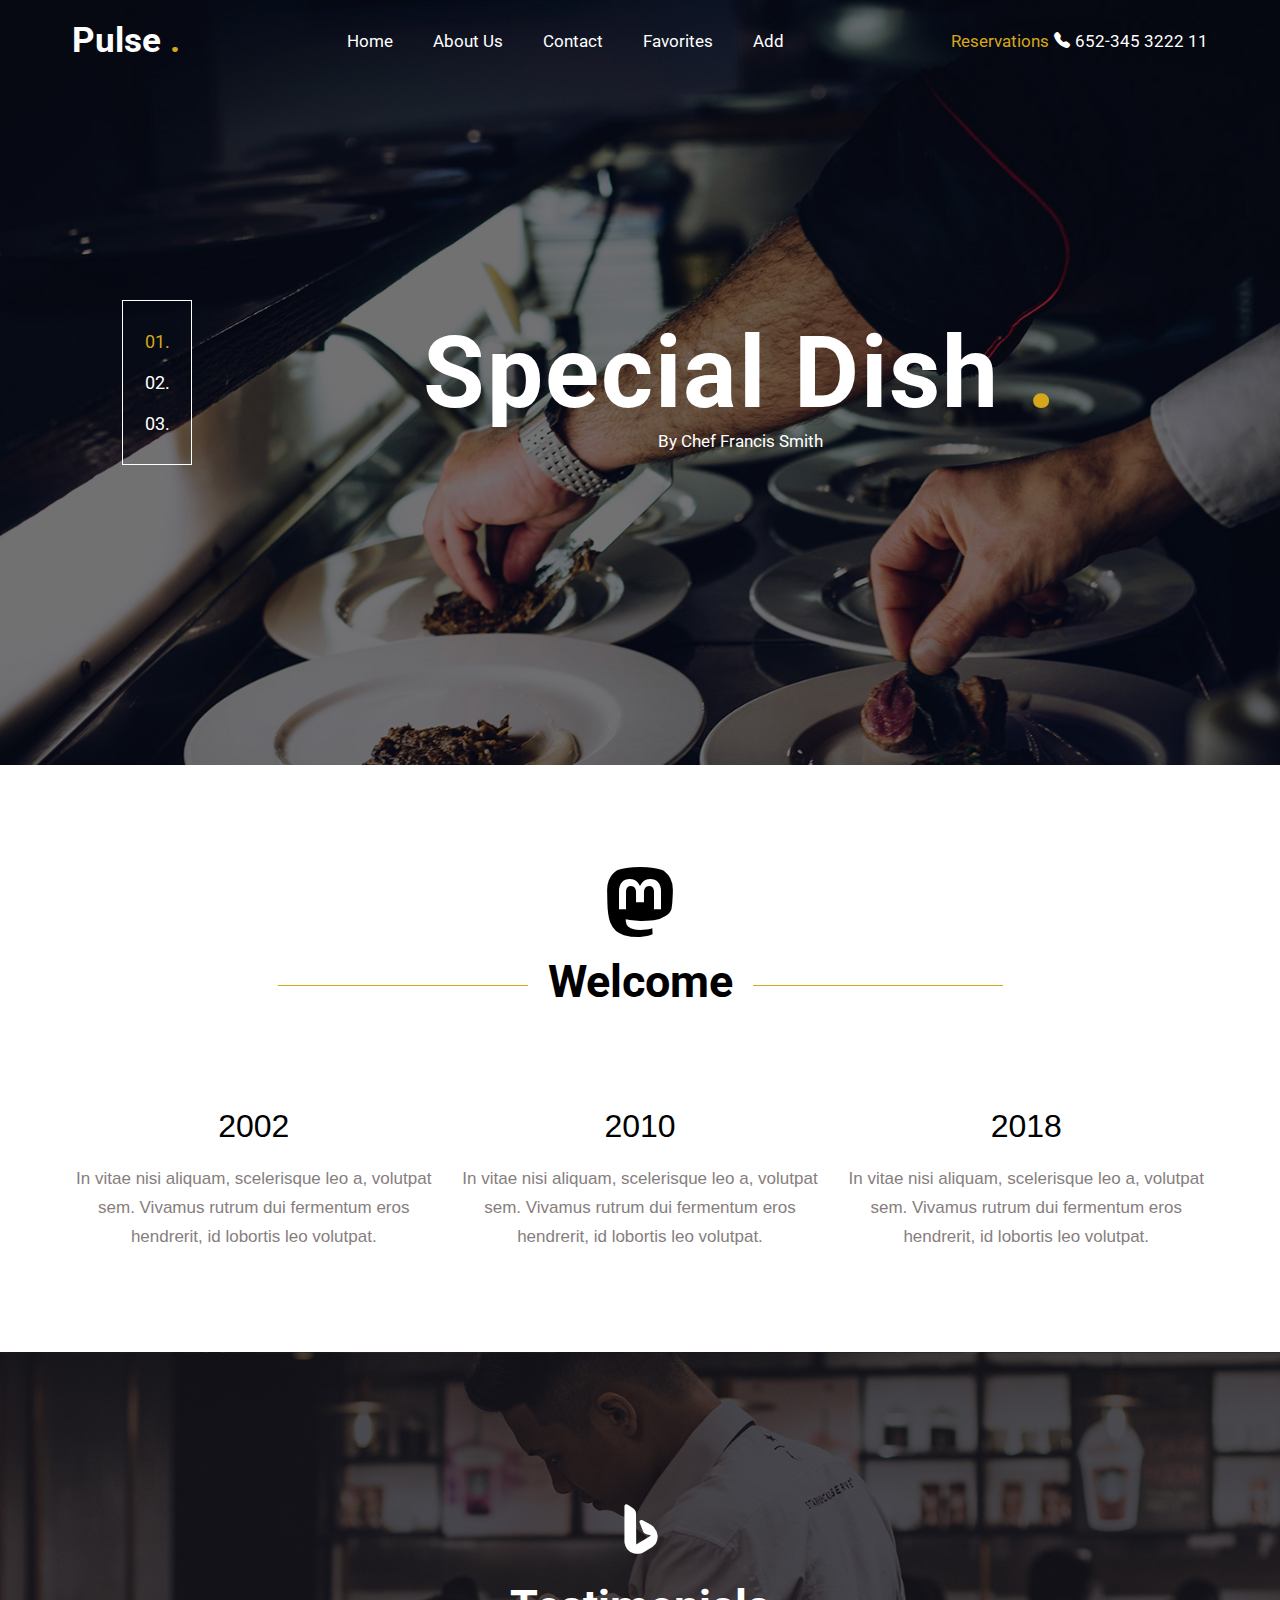
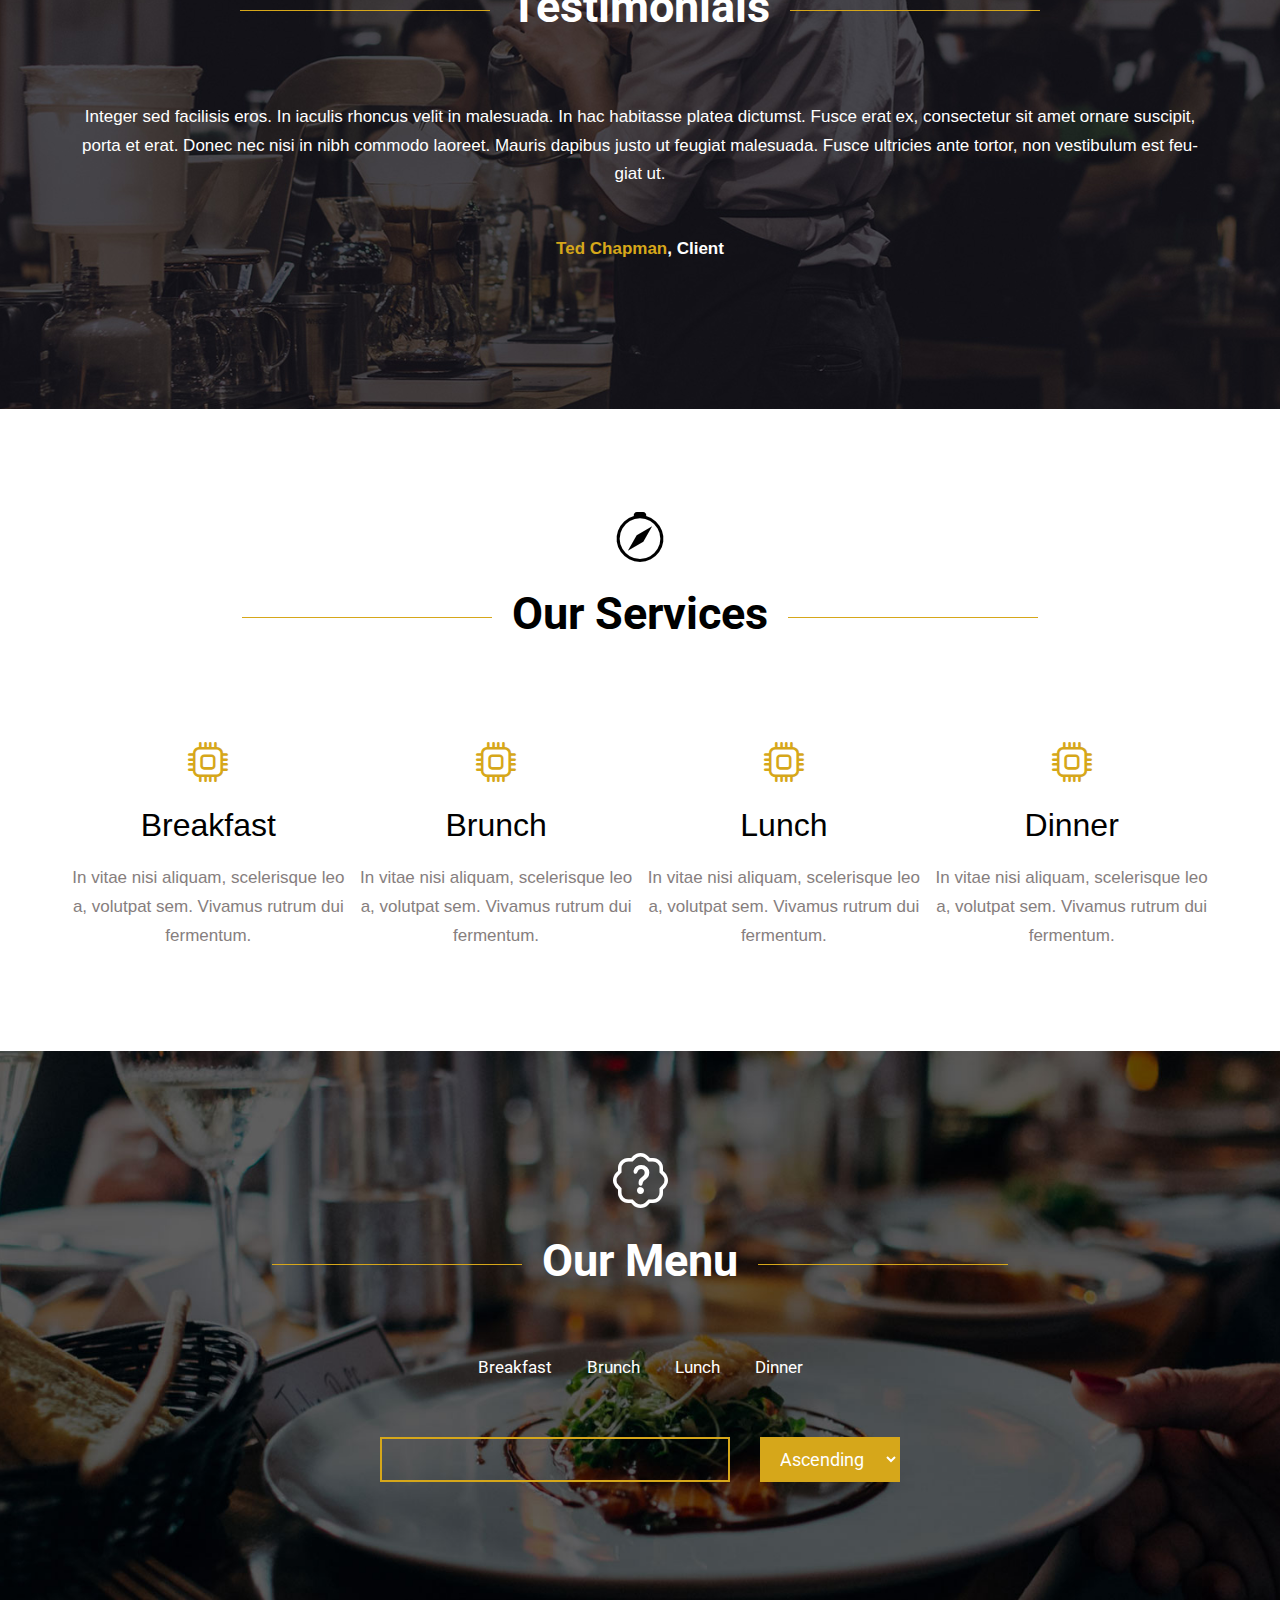
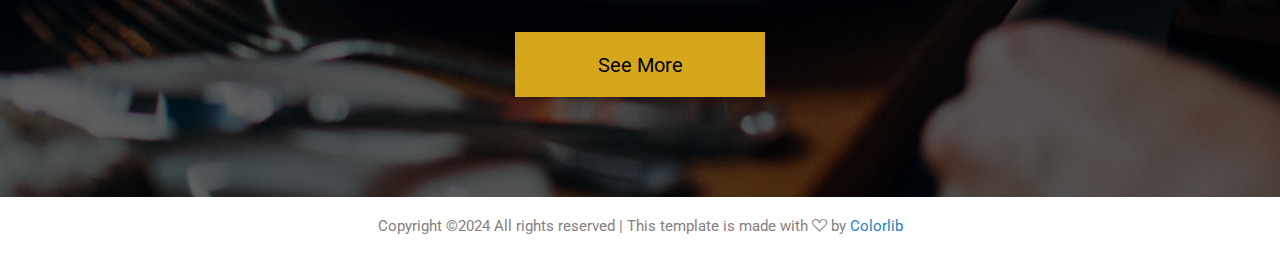
<file: index.html>
<!DOCTYPE html>
<html lang="en">
<head>
    <meta charset="UTF-8">
    <meta http-equiv="X-UA-Compatible" content="IE=edge">
    <meta name="viewport" content="width=device-width, initial-scale=1.0">
    <title>Pulse</title>
    <link rel="preconnect" href="https://fonts.googleapis.com">
    <link rel="preconnect" href="https://fonts.gstatic.com" crossorigin>
    <link href="https://fonts.googleapis.com/css2?family=Roboto:wght@400&display=swap" rel="stylesheet">
    <link rel="stylesheet" href="https://cdn.jsdelivr.net/npm/bootstrap-icons@1.11.3/font/bootstrap-icons.min.css">
    <link rel="stylesheet" href="./assets/css/style.css">
</head>
<body>
    <!-- --Navbar-- -->
    <nav>
        <div class="container">
            <div class="navbar">
                <h2>Pulse <span>.</span></h2>
                <ul>
                    <li><a href="./index.html">Home</a></li>
                    <li><a href="#">About Us</a></li>
                    <li><a href="#">Contact</a></li>
                    <li><a href="#">Favorites</a></li>
                    <li><a href="./add.html">Add</a></li>
                </ul>
                <div class="reserv">
                    <span>Reservations</span>
                    <i class="bi bi-telephone-fill"></i>
                    <p>652-345 3222 11</p>
                </div>
                <div class="i"><i class="bi bi-list" id="list"></i></div>
            </div>
        </div>
    </nav>

    <!-- --Section 1-- -->
    <section class="sect1">
        <div class="container">
            <div class="pulse">
                <div class="number">
                    <p><span>01.</span></p>
                    <p>02.</p>
                    <p>03.</p>
                </div>
                <div class="special">
                    <h1>Special Dish <span>.</span></h1>
                    <p>By Chef Francis Smith</p>
                </div>
            </div>
        </div>
    </section>

    <!-- --Section 2-- -->
    <section class="sect2">
        <div class="container">
            <div class="welcome">
                <i class="bi bi-mastodon"></i>
                <h2>Welcome</h2>
            </div>
            <div class="year">
                <div class="month">
                    <h3>2002</h3>
                    <p>In vitae nisi aliquam, scelerisque leo a, volutpat sem. Vivamus rutrum dui fermentum eros hendrerit, id lobortis leo volutpat.</p>
                </div>
                <div class="month">
                    <h3>2010</h3>
                    <p>In vitae nisi aliquam, scelerisque leo a, volutpat sem. Vivamus rutrum dui fermentum eros hendrerit, id lobortis leo volutpat.</p>
                </div>
                <div class="month">
                    <h3>2018</h3>
                    <p>In vitae nisi aliquam, scelerisque leo a, volutpat sem. Vivamus rutrum dui fermentum eros hendrerit, id lobortis leo volutpat.</p>
                </div>
            </div>
        </div>
    </section>

    <!-- --Section 3-- -->
    <section class="sect3">
        <div class="container">
            <div class="testimonal">
                <i class="bi bi-bing"></i>
                <h2>Testimonials</h2>
                <p>Integer sed facilisis eros. In iaculis rhoncus velit in malesuada. In hac habitasse platea dictumst. Fusce erat ex, consectetur sit amet ornare suscipit, porta et erat. Donec nec nisi in nibh commodo laoreet. Mauris dapibus justo ut feugiat malesuada. Fusce ultricies ante tortor, non vestibulum est feu-giat ut.</p>
                <h6><span>Ted Chapman</span>, Client</h6>
            </div>
        </div>
    </section>

    <!-- --Section 4-- -->
    <section class="sect4">
        <div class="container">
            <div class="services">
                <i class="bi bi-compass"></i>
                <h2>Our Services</h2>
            </div>
            <div class="food">
                <div class="lunch">
                    <i class="bi bi-cpu"></i>
                    <h3>Breakfast</h3>
                    <p>In vitae nisi aliquam, scelerisque leo a, volutpat sem. Vivamus rutrum dui fermentum.</p>
                </div>
                <div class="lunch">
                    <i class="bi bi-cpu"></i>
                    <h3>Brunch</h3>
                    <p>In vitae nisi aliquam, scelerisque leo a, volutpat sem. Vivamus rutrum dui fermentum.</p>
                </div>
                <div class="lunch">
                    <i class="bi bi-cpu"></i>
                    <h3>Lunch</h3>
                    <p>In vitae nisi aliquam, scelerisque leo a, volutpat sem. Vivamus rutrum dui fermentum.</p>
                </div>
                <div class="lunch">
                    <i class="bi bi-cpu"></i>
                    <h3>Dinner</h3>
                    <p>In vitae nisi aliquam, scelerisque leo a, volutpat sem. Vivamus rutrum dui fermentum.</p>
                </div>
            </div>
        </div>
    </section>

    <!-- --Section 5-- -->
    <section class="sect5">
        <div class="container">
            <div class="menu">
                <i class="bi bi-patch-question"></i>
                <h2>Our Menu</h2>
                <ul>
                    <li>Breakfast</li>
                    <li>Brunch</li>
                    <li>Lunch</li>
                    <li>Dinner</li>
                </ul>
            </div>
            <div class="input">
                <input type="search">
                <select name="sort" id="sort">
                    <option value="asc">Ascending</option>
                    <option value="dsc">Descending</option>
                    <option value="def">Default</option>
                </select>
            </div>
            <div class="egg">
            </div>
            <div class="see">
                <button>See More</button>
            </div>
        </div>
    </section>

    <!-- --Footer-- -->
    <footer>
        <div class="container">
            <div class="copy">
                <p>Copyright ©2024 All rights reserved | This template is made with <i class="bi bi-suit-heart"></i> by <a href="#">Colorlib</a></p>
            </div>
        </div>
    </footer>

    <script src="./assets/js/script.js"></script>
</body>
</html>
</file>
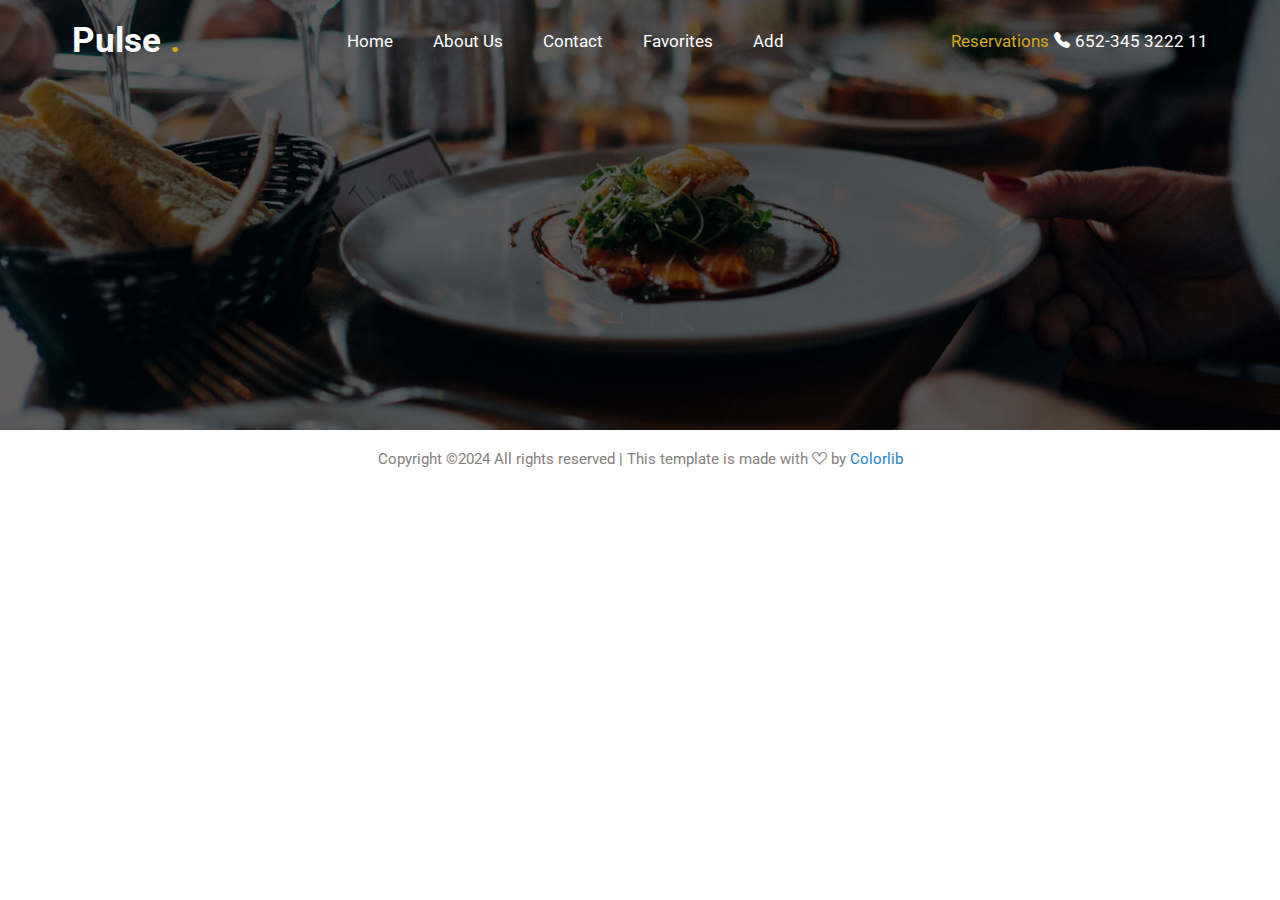
<file: details.html>
<!DOCTYPE html>
<html lang="en">
<head>
    <meta charset="UTF-8">
    <meta http-equiv="X-UA-Compatible" content="IE=edge">
    <meta name="viewport" content="width=device-width, initial-scale=1.0">
    <title>Details Pulse</title>
    <link rel="preconnect" href="https://fonts.googleapis.com">
    <link rel="preconnect" href="https://fonts.gstatic.com" crossorigin>
    <link href="https://fonts.googleapis.com/css2?family=Roboto:wght@400&display=swap" rel="stylesheet">
    <link rel="stylesheet" href="https://cdn.jsdelivr.net/npm/bootstrap-icons@1.11.3/font/bootstrap-icons.min.css">
    <link rel="stylesheet" href="./assets/css/style.css">
</head>
<body>
     <!-- --Navbar-- -->
     <nav>
        <div class="container">
            <div class="navbar">
                <h2>Pulse <span>.</span></h2>
                <ul>
                    <li><a href="./index.html">Home</a></li>
                    <li><a href="#">About Us</a></li>
                    <li><a href="#">Contact</a></li>
                    <li><a href="#">Favorites</a></li>
                    <li><a href="./add.html">Add</a></li>
                </ul>
                <div class="reserv">
                    <span>Reservations</span>
                    <i class="bi bi-telephone-fill"></i>
                    <p>652-345 3222 11</p>
                </div>
                <div class="i"><i class="bi bi-list"></i></div>
            </div>
        </div>
    </nav>

    <!-- --Details-- -->
    <div class="details">
        
    </div>

     <!-- --Footer-- -->
     <footer>
        <div class="container">
            <div class="copy">
                <p>Copyright ©2024 All rights reserved | This template is made with <i class="bi bi-suit-heart"></i> by <a href="#">Colorlib</a></p>
            </div>
        </div>
    </footer>

    <script src="./assets/js/details.js"></script>
</body>
</html>
</file>
<file: assets/css/style.css>
* {
  margin: 0;
  padding: 0;
  box-sizing: border-box;
}

.container {
  width: 100%;
  padding: 0 32px;
  max-width: 1200px;
  margin: auto;
}

nav {
  width: 100%;
  padding: 20px 0;
  position: absolute;
}
nav .navbar {
  display: flex;
  justify-content: space-between;
  align-items: center;
}
nav .navbar h2 {
  font-family: "Roboto", sans-serif;
  font-size: 35px;
  color: white;
}
nav .navbar h2 span {
  color: rgb(214, 167, 26);
}
nav .navbar ul {
  display: flex;
  align-items: center;
  gap: 40px;
}
nav .navbar ul li {
  list-style-type: none;
  font-family: "Roboto", sans-serif;
  font-size: 17px;
}
nav .navbar ul li a {
  text-decoration: none;
  color: white;
  transition: all 0.5s ease;
}
nav .navbar ul li a:hover {
  color: rgb(214, 167, 26);
}
nav .navbar .reserv {
  display: flex;
  align-items: center;
  gap: 5px;
}
nav .navbar .reserv span {
  font-family: "Roboto", sans-serif;
  font-size: 17px;
  color: rgb(214, 167, 26);
}
nav .navbar .reserv i {
  color: white;
}
nav .navbar .reserv p {
  font-family: "Roboto", sans-serif;
  font-size: 17px;
  color: white;
}
nav .navbar .i {
  display: none;
}
nav .navbar .i i {
  display: none;
  font-size: 45px;
  color: white;
  cursor: pointer;
}

.sect1 {
  width: 100%;
  padding: 300px 0;
  background-image: url("../images/slider-1.jpg");
  background-size: cover;
  background-position: center;
  background-repeat: no-repeat;
}
.sect1 .pulse {
  display: flex;
  justify-content: space-between;
  align-items: center;
}
.sect1 .pulse .number {
  width: 70px;
  padding: 30px 15px;
  border: 1px solid white;
  display: flex;
  justify-content: center;
  align-items: center;
  flex-direction: column;
  gap: 20px;
  margin-left: 50px;
}
.sect1 .pulse .number p {
  font-family: "Roboto", sans-serif;
  font-size: 18px;
  color: white;
}
.sect1 .pulse .number p span {
  color: rgb(214, 167, 26);
}
.sect1 .pulse .special {
  display: flex;
  justify-content: center;
  align-items: center;
  flex-direction: column;
  margin-right: 150px;
}
.sect1 .pulse .special h1 {
  font-family: "Roboto", sans-serif;
  font-size: 100px;
  color: white;
  letter-spacing: 2px;
}
.sect1 .pulse .special h1 span {
  color: rgb(214, 167, 26);
}
.sect1 .pulse .special p {
  font-family: "Roboto", sans-serif;
  font-size: 17px;
  color: white;
}

.sect2 {
  width: 100%;
  padding: 100px 0;
}
.sect2 .welcome {
  display: flex;
  justify-content: center;
  align-items: center;
  flex-direction: column;
  gap: 10px;
}
.sect2 .welcome i {
  font-size: 70px;
}
.sect2 .welcome h2 {
  font-family: "Roboto", sans-serif;
  font-size: 45px;
  position: relative;
}
.sect2 .welcome h2::after {
  content: "";
  position: absolute;
  left: -270px;
  top: 30px;
  background-color: rgb(214, 167, 26);
  width: 250px;
  height: 1px;
}
.sect2 .welcome h2::before {
  content: "";
  position: absolute;
  right: -270px;
  top: 30px;
  background-color: rgb(214, 167, 26);
  width: 250px;
  height: 1px;
}
.sect2 .year {
  display: flex;
  justify-content: space-between;
  align-items: center;
  margin-top: 30px;
}
.sect2 .year .month {
  width: 32%;
  margin-top: 70px;
  display: flex;
  justify-content: center;
  align-items: center;
  flex-direction: column;
  gap: 20px;
}
.sect2 .year .month h3 {
  font-family: "Segoe UI", Tahoma, Geneva, Verdana, sans-serif;
  font-size: 32px;
  font-weight: 500;
}
.sect2 .year .month p {
  font-family: "Segoe UI", Tahoma, Geneva, Verdana, sans-serif;
  font-size: 17px;
  text-align: center;
  color: rgb(134, 126, 126);
  font-weight: 500;
  line-height: 1.7;
}

.sect3 {
  width: 100%;
  padding: 150px 0;
  background-image: url("../images/review-bg.jpg");
  background-size: cover;
  background-position: center;
}
.sect3 .testimonal {
  display: flex;
  justify-content: center;
  align-items: center;
  flex-direction: column;
  gap: 20px;
}
.sect3 .testimonal i {
  color: white;
  font-size: 50px;
}
.sect3 .testimonal h2 {
  font-family: "Roboto", sans-serif;
  font-size: 45px;
  position: relative;
  color: white;
}
.sect3 .testimonal h2::after {
  content: "";
  position: absolute;
  left: -270px;
  top: 30px;
  background-color: rgb(214, 167, 26);
  width: 250px;
  height: 1px;
}
.sect3 .testimonal h2::before {
  content: "";
  position: absolute;
  right: -270px;
  top: 30px;
  background-color: rgb(214, 167, 26);
  width: 250px;
  height: 1px;
}
.sect3 .testimonal p {
  font-family: "Segoe UI", Tahoma, Geneva, Verdana, sans-serif;
  font-size: 17px;
  text-align: center;
  color: white;
  font-weight: 500;
  line-height: 1.7;
  margin-top: 50px;
}
.sect3 .testimonal h6 {
  font-family: "Segoe UI", Tahoma, Geneva, Verdana, sans-serif;
  font-size: 17px;
  color: white;
  margin-top: 30px;
}
.sect3 .testimonal h6 span {
  color: rgb(214, 167, 26);
}

.sect4 {
  width: 100%;
  padding: 100px 0;
}
.sect4 .services {
  display: flex;
  justify-content: center;
  align-items: center;
  flex-direction: column;
  gap: 20px;
}
.sect4 .services i {
  font-size: 50px;
}
.sect4 .services h2 {
  font-family: "Roboto", sans-serif;
  font-size: 45px;
  position: relative;
}
.sect4 .services h2::after {
  content: "";
  position: absolute;
  left: -270px;
  top: 30px;
  background-color: rgb(214, 167, 26);
  width: 250px;
  height: 1px;
}
.sect4 .services h2::before {
  content: "";
  position: absolute;
  right: -270px;
  top: 30px;
  background-color: rgb(214, 167, 26);
  width: 250px;
  height: 1px;
}
.sect4 .food {
  display: flex;
  justify-content: space-between;
  align-items: center;
  margin-top: 30px;
}
.sect4 .food .lunch {
  width: 24%;
  margin-top: 70px;
  display: flex;
  justify-content: center;
  align-items: center;
  flex-direction: column;
  gap: 20px;
}
.sect4 .food .lunch i {
  font-size: 40px;
  color: rgb(214, 167, 26);
}
.sect4 .food .lunch h3 {
  font-family: "Segoe UI", Tahoma, Geneva, Verdana, sans-serif;
  font-size: 32px;
  font-weight: 500;
}
.sect4 .food .lunch p {
  font-family: "Segoe UI", Tahoma, Geneva, Verdana, sans-serif;
  font-size: 17px;
  text-align: center;
  color: rgb(134, 126, 126);
  font-weight: 500;
  line-height: 1.7;
}

.sect5 {
  width: 100%;
  padding: 100px 0;
  background-image: url("../images/slider-2.jpg");
  background-size: cover;
  background-position: center;
  background-repeat: no-repeat;
}
.sect5 .menu {
  display: flex;
  justify-content: center;
  align-items: center;
  flex-direction: column;
  gap: 20px;
}
.sect5 .menu i {
  color: white;
  font-size: 55px;
}
.sect5 .menu h2 {
  font-family: "Roboto", sans-serif;
  font-size: 45px;
  position: relative;
  color: white;
}
.sect5 .menu h2::after {
  content: "";
  position: absolute;
  left: -270px;
  top: 30px;
  background-color: rgb(214, 167, 26);
  width: 250px;
  height: 1px;
}
.sect5 .menu h2::before {
  content: "";
  position: absolute;
  right: -270px;
  top: 30px;
  background-color: rgb(214, 167, 26);
  width: 250px;
  height: 1px;
}
.sect5 .menu ul {
  display: flex;
  align-items: center;
  gap: 35px;
  margin-top: 50px;
}
.sect5 .menu ul li {
  list-style-type: none;
  font-family: "Roboto", sans-serif;
  color: white;
  font-size: 17px;
  transition: all 0.5s ease;
}
.sect5 .menu ul li:hover {
  color: rgb(214, 167, 26);
  cursor: pointer;
}
.sect5 .input {
  display: flex;
  justify-content: center;
  align-items: center;
  gap: 30px;
  margin-top: 60px;
}
.sect5 .input input {
  width: 350px;
  height: 45px;
  border: 2px solid rgb(214, 167, 26);
  padding-left: 15px;
  font-family: "Roboto", sans-serif;
  font-size: 16px;
  outline: none;
  background: none;
  color: white;
}
.sect5 .input #sort {
  width: 140px;
  height: 45px;
  background-color: rgb(214, 167, 26);
  border: 1px solid rgb(214, 167, 26);
  outline: none;
  font-family: "Roboto", sans-serif;
  font-size: 18px;
  padding-left: 15px;
  color: white;
  cursor: pointer;
}
.sect5 .egg {
  display: flex;
  justify-content: space-between;
  align-items: center;
  flex-wrap: wrap;
  margin-top: 50px;
}
.sect5 .egg .soft {
  width: 47%;
  display: flex;
  align-items: center;
  gap: 10px;
  margin-top: 50px;
}
.sect5 .egg .soft .ham {
  display: flex;
  flex-direction: column;
  gap: 10px;
}
.sect5 .egg .soft .ham h3 {
  font-family: "Roboto", sans-serif;
  font-size: 18px;
  color: white;
}
.sect5 .egg .soft .ham p {
  font-family: "Segoe UI", Tahoma, Geneva, Verdana, sans-serif;
  font-size: 13px;
  font-style: italic;
  color: rgb(134, 126, 126);
}
.sect5 .egg .soft .div {
  width: 40%;
  height: 1px;
  background-color: white;
  position: relative;
}
.sect5 .egg .soft .div button {
  width: 100px;
  height: 40px;
  background: none;
  border: 1px solid rgb(214, 167, 26);
  cursor: pointer;
  font-family: "Segoe UI", Tahoma, Geneva, Verdana, sans-serif;
  font-size: 15px;
  color: white;
  border-radius: 50px;
  position: absolute;
  top: 5px;
  left: 50px;
}
.sect5 .egg .soft .price span {
  font-family: "Segoe UI", Tahoma, Geneva, Verdana, sans-serif;
  font-size: 18px;
  color: white;
}
.sect5 .see {
  display: flex;
  justify-content: center;
  align-items: center;
  margin-top: 100px;
}
.sect5 .see button {
  width: 250px;
  height: 65px;
  font-family: "Roboto", sans-serif;
  font-size: 20px;
  background-color: rgb(214, 167, 26);
  border: 1px solid rgb(214, 167, 26);
  cursor: pointer;
}

footer {
  width: 100%;
  padding: 20px 0;
  background-color: white;
}
footer .copy {
  display: flex;
  justify-content: center;
  align-items: center;
}
footer .copy p {
  text-align: center;
  font-family: "Roboto", sans-serif;
  font-size: 15px;
  color: rgb(134, 126, 126);
}
footer .copy p a {
  text-decoration: none;
  color: rgb(36, 131, 199);
}

.add {
  width: 100%;
  padding: 120px 0 90px 0;
  display: flex;
  justify-content: center;
  align-items: center;
  flex-direction: column;
  gap: 80px;
  background-image: url("../images/slider-2.jpg");
  background-size: cover;
  background-position: center;
  background-repeat: no-repeat;
}
.add form {
  width: 420px;
  padding: 30px;
  background: none;
  border-radius: 10px;
  display: flex;
  flex-direction: column;
  gap: 20px;
  border: 2px solid seagreen;
}
.add form label {
  font-family: "Roboto", sans-serif;
  font-size: 18px;
  margin-top: 15px;
  color: white;
}
.add form p {
  display: none;
  color: brown;
  font-family: "Roboto", sans-serif;
  font-size: 18px;
}
.add form input[type=text] {
  width: 100%;
  height: 45px;
  background-color: white;
  border: 1px solid white;
  font-family: "Roboto", sans-serif;
  font-size: 17px;
  padding-left: 15px;
  outline: none;
}
.add form input[type=submit] {
  width: 150px;
  height: 45px;
  background-color: seagreen;
  border: 1px solid seagreen;
  font-family: "Roboto", sans-serif;
  font-size: 18px;
  margin-top: 10px;
  margin-left: 100px;
  color: white;
  cursor: pointer;
}
.add table {
  width: 90%;
  border-collapse: collapse;
  background: none;
  border: 2px solid seagreen;
}
.add table tr {
  border-bottom: 2px solid seagreen;
}
.add table tr th, .add table tr td {
  color: white;
  font-family: "Segoe UI", Tahoma, Geneva, Verdana, sans-serif;
  font-size: 18px;
  border-right: 2px solid seagreen;
  text-align: center;
  padding: 10px 0;
}
.add table tr th button, .add table tr td button {
  width: 100px;
  height: 40px;
  background-color: brown;
  border: 1px solid brown;
  font-family: "Roboto", sans-serif;
  font-size: 16px;
  color: white;
  cursor: pointer;
  border-radius: 20px;
}
.add .modal {
  display: none;
  top: 220px;
  left: 600px;
  width: 300px;
  height: 250px;
  border-radius: 20px;
  background-color: brown;
  justify-content: center;
  align-items: center;
  border: 2px solid brown;
}
.add .modal p {
  color: white;
  font-family: "Roboto", sans-serif;
  font-size: 22px;
  text-align: center;
}
.add .modal i {
  position: absolute;
  top: 15px;
  right: 15px;
  cursor: pointer;
  font-size: 25px;
  color: white;
}

.details {
  width: 100%;
  padding: 215px 0;
  background-image: url("../images/slider-2.jpg");
  background-size: cover;
  background-position: center;
  background-repeat: no-repeat;
  display: flex;
  justify-content: center;
  align-items: center;
}
.details .soft {
  width: 47%;
  padding: 50px;
  display: flex;
  align-items: center;
  gap: 10px;
  margin-top: 50px;
  border: 2px solid rgb(214, 167, 26);
}
.details .soft .ham {
  display: flex;
  flex-direction: column;
  gap: 10px;
}
.details .soft .ham h3 {
  font-family: "Roboto", sans-serif;
  font-size: 18px;
  color: white;
}
.details .soft .ham p {
  font-family: "Segoe UI", Tahoma, Geneva, Verdana, sans-serif;
  font-size: 13px;
  font-style: italic;
  color: rgb(134, 126, 126);
}
.details .soft .div {
  width: 40%;
  height: 1px;
  background-color: white;
}
.details .soft .price span {
  font-family: "Segoe UI", Tahoma, Geneva, Verdana, sans-serif;
  font-size: 18px;
  color: white;
}

@media screen and (max-width: 990px) {
  .container {
    max-width: 800px;
  }
  nav .navbar .reserv {
    display: none;
  }
  .sect1 .pulse .special h1 {
    font-size: 70px;
  }
  .sect2 .welcome h2::after {
    width: 120px;
    left: -140px;
  }
  .sect2 .welcome h2::before {
    width: 120px;
    right: -140px;
  }
  .sect3 .testimonal h2::after {
    width: 120px;
    left: -140px;
  }
  .sect3 .testimonal h2::before {
    width: 120px;
    right: -140px;
  }
  .sect4 .services h2::after {
    width: 150px;
    left: -170px;
  }
  .sect4 .services h2::before {
    width: 150px;
    right: -170px;
  }
  .sect4 .food {
    flex-wrap: wrap;
  }
  .sect4 .food .lunch {
    width: 47%;
  }
  .sect5 .menu h2::after {
    width: 150px;
    left: -170px;
  }
  .sect5 .menu h2::before {
    width: 150px;
    right: -170px;
  }
  .sect5 .egg {
    flex-direction: column;
  }
  .sect5 .egg .soft {
    width: 100%;
  }
}
@media screen and (max-width: 768px) {
  .container {
    max-width: 600px;
  }
  nav .navbar ul {
    display: none;
  }
  nav .navbar .i {
    display: block;
  }
  nav .navbar .i i {
    display: block;
  }
  .sect1 .pulse .number {
    display: none;
  }
  .sect1 .pulse .special {
    margin-right: 0px;
  }
  .sect2 .year {
    flex-direction: column;
  }
  .sect2 .year .month {
    width: 100%;
  }
  .sect4 .food {
    flex-direction: column;
  }
  .sect4 .food .lunch {
    width: 100%;
  }
  .sect5 .input {
    flex-direction: column;
  }
}
@media screen and (max-width: 576px) {
  .container {
    max-width: 1200px;
  }
  .sect1 .pulse .special h1 {
    font-size: 50px;
  }
  .sect2 .welcome h2 {
    font-size: 30px;
  }
  .sect2 .welcome h2::after {
    width: 0;
  }
  .sect2 .welcome h2::before {
    width: 0;
  }
  .sect3 .testimonal h2 {
    font-size: 30px;
  }
  .sect3 .testimonal h2::after {
    width: 0;
  }
  .sect3 .testimonal h2::before {
    width: 0;
  }
  .sect4 .services h2 {
    font-size: 30px;
  }
  .sect4 .services h2::after {
    width: 0;
  }
  .sect4 .services h2::before {
    width: 0;
  }
  .sect5 .menu h2 {
    font-size: 30px;
  }
  .sect5 .menu h2::after {
    width: 0;
  }
  .sect5 .menu h2::before {
    width: 0;
  }
}/*# sourceMappingURL=style.css.map */
</file>
